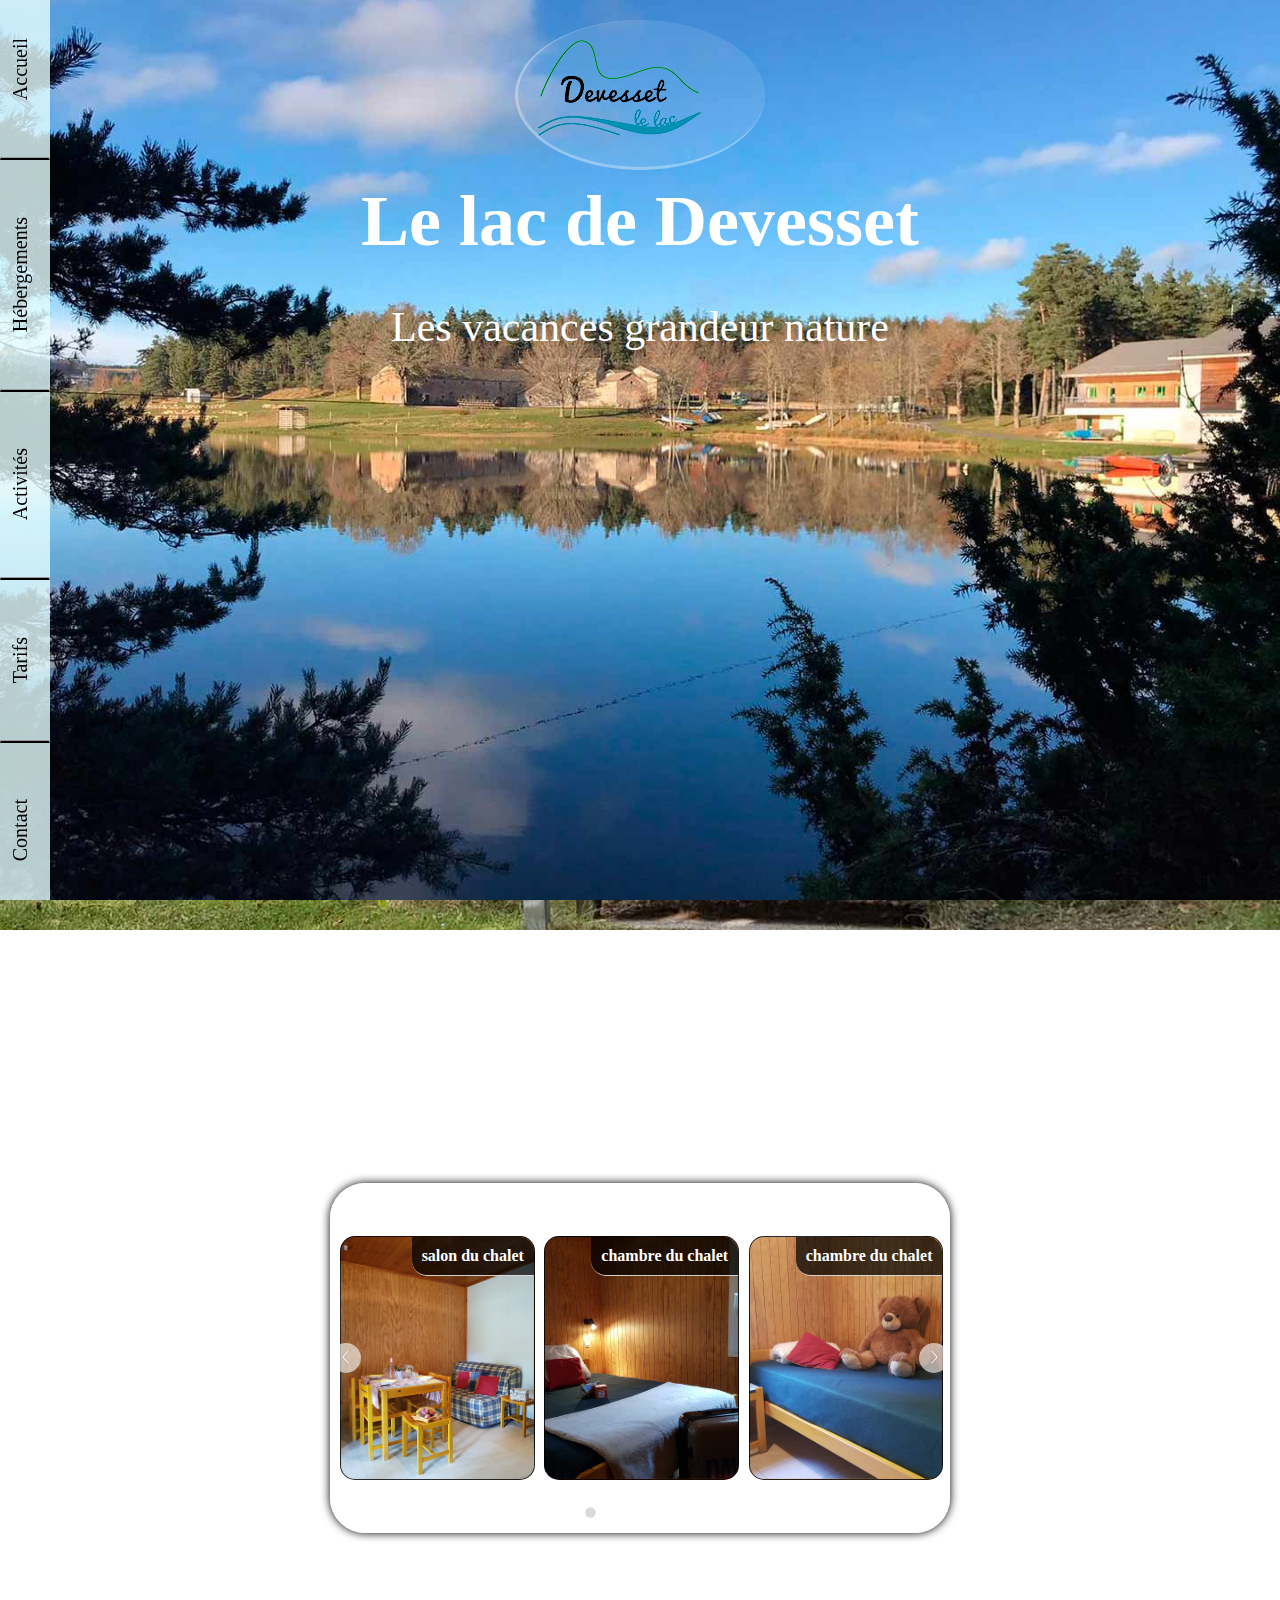
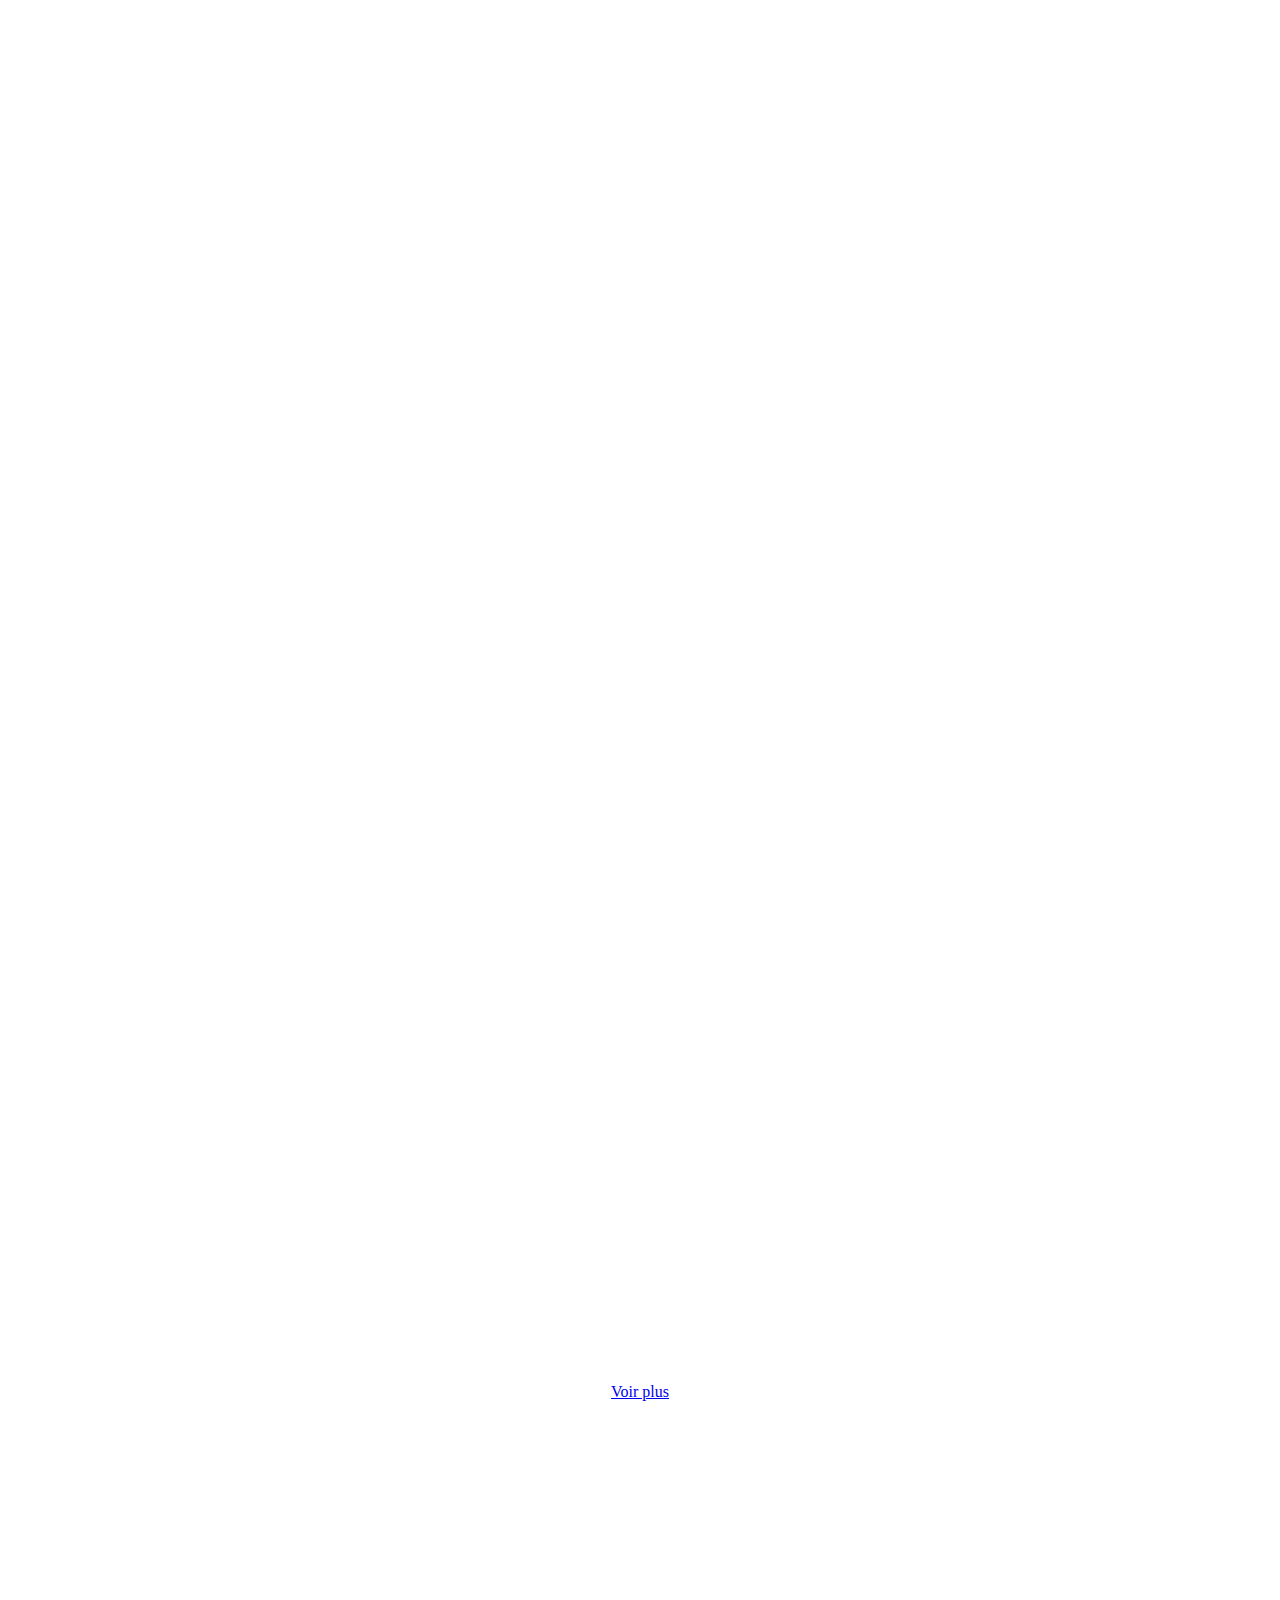
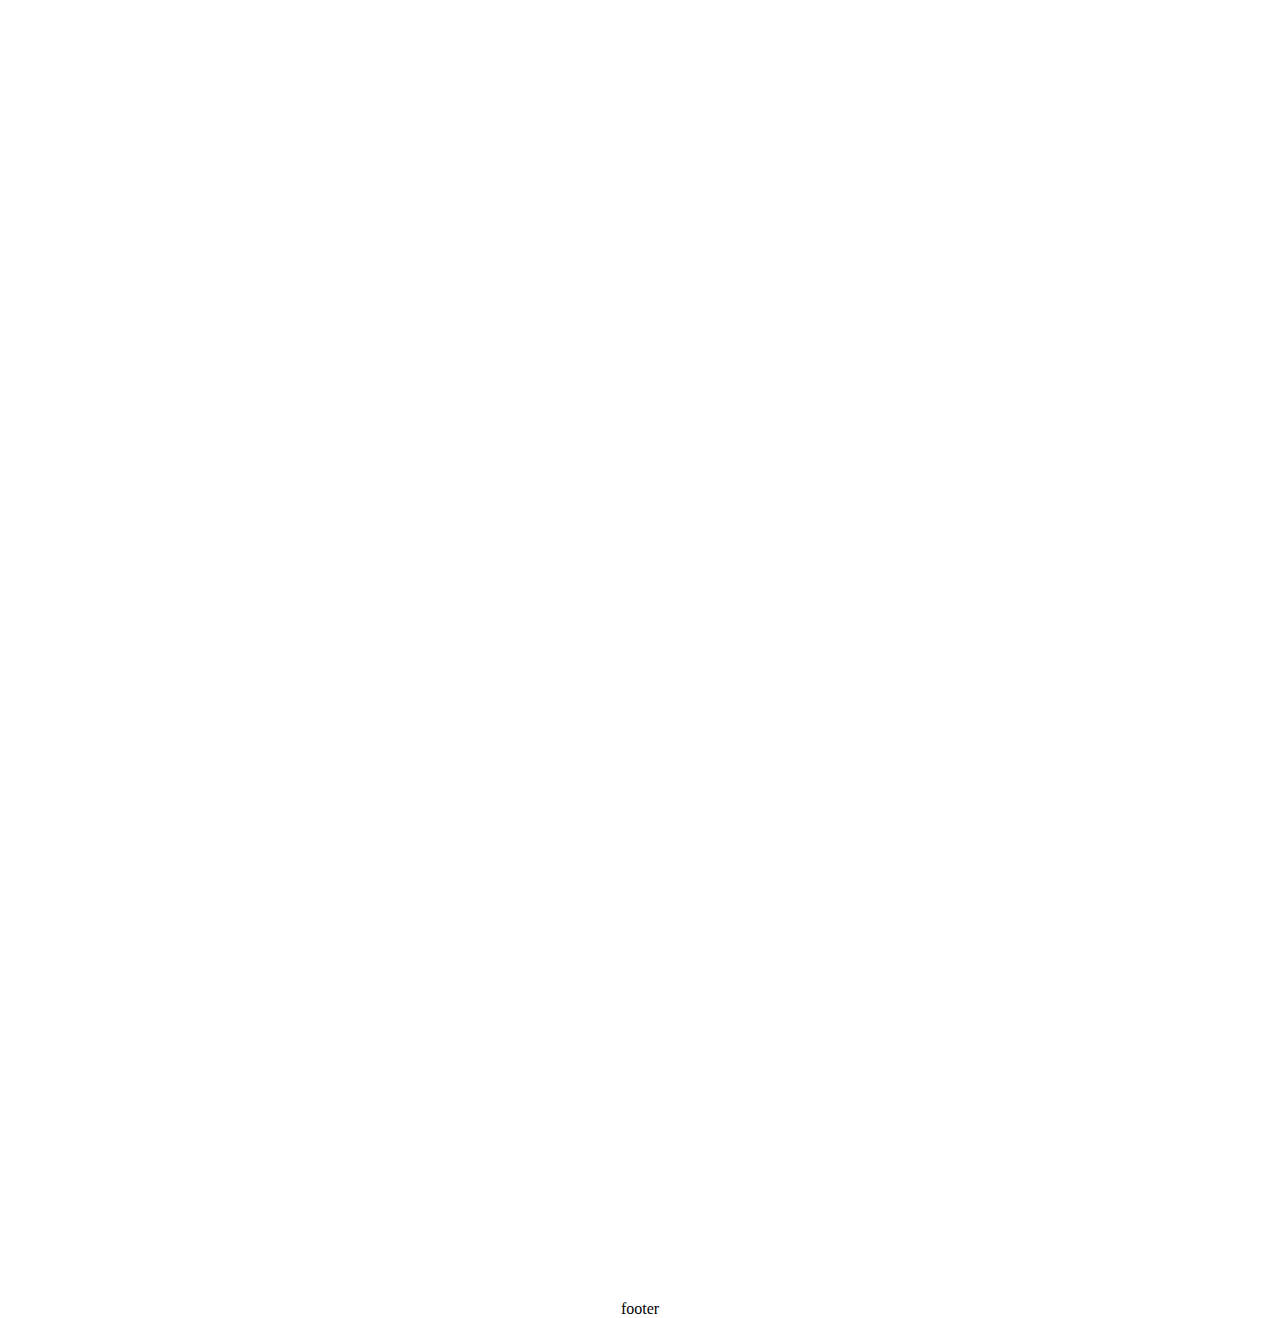
<file: index.html>
<!DOCTYPE html>
<html lang="fr">

<head>
    <meta charset="UTF-8">
    <meta name="viewport" content="width=device-width, initial-scale=1.0">
    <title>Camping du lac de devesset</title>
    <link rel="stylesheet" href="./scss/index.css">
</head>

<body class="body">
    <div class="burgerBtn">
        <div class="burgerBtn__line"></div>
        <div class="burgerBtn__line"></div>
        <div class="burgerBtn__line"></div>
    </div>
    <nav class="sideNav">
        <ul class="sideNav__list">
            <li class="sideNav__item"><a class="sideNav__link" data-target="#accueil" href="#">Accueil</a></li>
            <hr class="sideNav__line" />
            <li class="sideNav__item"><a class="sideNav__link" data-target="#hebergements" href="#">Hébergements</a></li>
            <hr class="sideNav__line" />
            <li class="sideNav__item"><a class="sideNav__link" data-target="#avtivites" href="#">Activités</a></li>
            <hr class="sideNav__line" />
            <li class="sideNav__item"><a class="sideNav__link" data-target="#tarifs" href="#">Tarifs</a></li>
            <hr class="sideNav__line" />
            <li class="sideNav__item"><a class="sideNav__link" data-target="#contact" href="#">Contact</a></li>
        </ul>
    </nav>

    <main class="main">
        <header class="header">
            <div class="header__logo">
                <img src="./assets/images/cropped-logo-lac-devesset-2.png" alt="logo">
            </div>
        </header>
        <div class="parallax">
            <div class="parallax__img parallax__img-1">
                <section id="accueil" class="section section__accueil">
                    <h1 class="section__title">Le lac de Devesset</h1>
                    <p class='section__slogan'>Les vacances grandeur nature</>
                </section>
            </div>
            <section id="hebergements" class="parallax__img parallax__img-2 section section__hebergement">
                    <h1 class="section__title">Hébergements</h1>
                    <div class="container">
                        <div class="slider">
                            <ul class="slider__list">
                            </ul>
                        </div>
                        <div class="slider__dots"></div>
                        <div class="slider__arrow slider__arrow-left prev">
                            <img src="./assets/images/arrow_left.png" alt="fleche gauche">
                        </div>
                        <div class="slider__arrow slider__arrow-right next">
                            <img src="./assets/images/arrow_right.png" alt="fleche droite">
                        </div>
                    </div>
            </section>
            <section id="avtivites" class="parallax__img parallax__img-3 section section__avtivites">
                    <h1 class="section__title">Activités</h1>
            </section>
            <section id="tarifs" class="parallax__img parallax__img-4 section section__tarif">
                    <h1 class="section__title">Tarifs</h1>
                    <a href="./pages/tarifsBarRestaurant.html">Voir plus</a>
            </section>
            <div class="parallax__img parallax__img-5">
                <section id="contact" class="section section__contact">
                    <h1 class="section__title">Contact</h1>
                </section>
            </div>

        </div>
        <footer>footer</footer>
    </main>
    <script type="module" src="./js/app.js"></script>
</body>

</html>
</file>
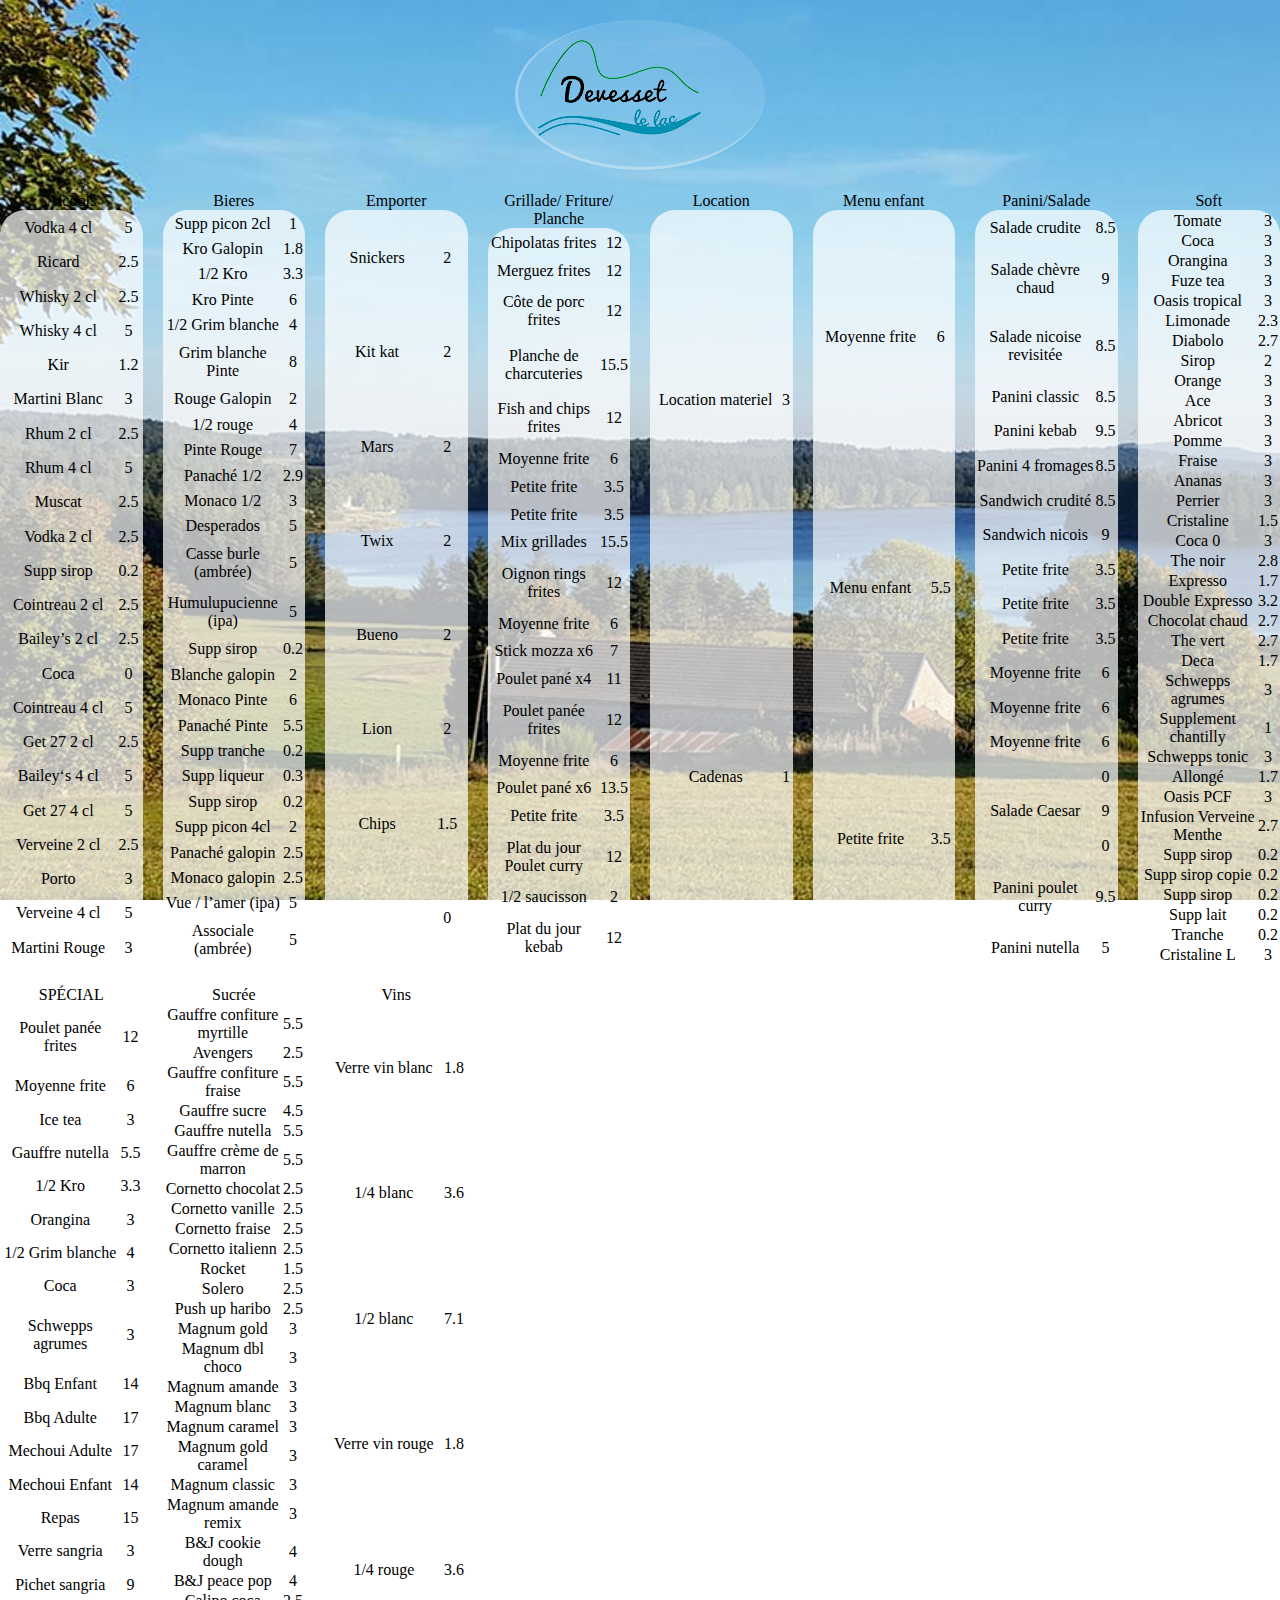
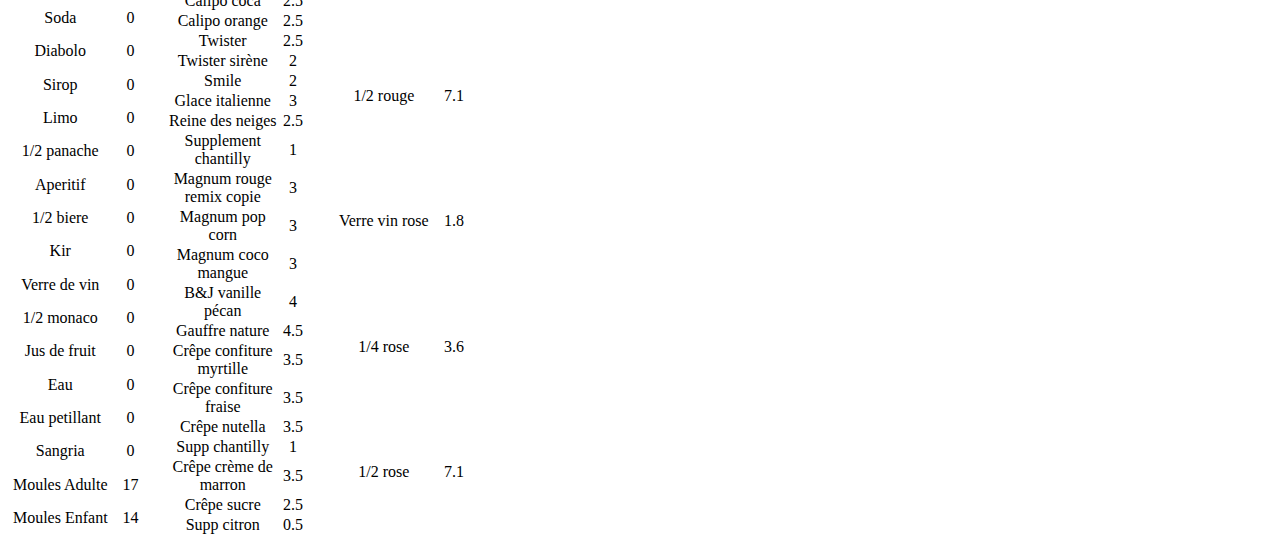
<file: pages/tarifsBarRestaurant.html>
<!DOCTYPE html>
<html lang="fr">
    <head>
        <meta charset="UTF-8">
        <meta name="viewport" content="width=device-width, initial-scale=1.0">
        <title>Camping du lac de devesset</title>
        <link rel="stylesheet" href="../scss/index.css">
    </head>
<body>
    <div class="burgerBtn">
        <div class="burgerBtn__line"></div>
        <div class="burgerBtn__line"></div>
        <div class="burgerBtn__line"></div>
    </div>
    <header class="header">
        <div class="header__logo">
            <a href="../index.html" >
                <img src="../assets/images/cropped-logo-lac-devesset-2.png" alt="logo">
            </a>
        </div>
    </header>
    <section  class="section section__tarifsBarRestaurant">
        <div id="tarifs-bar-restaurant" class="tarifsBarRestaurant"></div>

    </section>

    <script type="module" src="../js/app.js"></script>
</body>
</html>
</file>
<file: scss/index.css>
@charset "UTF-8";
/* variables slider*/
* {
  padding: 0;
  margin: 0;
  box-sizing: border-box;
}

* {
  font-family: "roboto";
}

h1 {
  font-size: 2em;
}

h2 {
  font-size: 1.5em;
}

p {
  font-size: 1.5em;
}

@media (min-width: 768px) {
  h1 {
    font-size: 4em;
  }
  h2 {
    font-size: 2em;
  }
  p {
    font-size: 2.2em;
  }
}
@media (min-width: 1024px) {
  h1 {
    font-size: 5em;
  }
  h2 {
    font-size: 2.5em;
  }
  p {
    font-size: 1em;
  }
}
.header {
  position: fixed;
  z-index: 2;
  top: 0;
  display: flex;
  flex-direction: column;
  align-items: center;
  width: 100%;
  padding: 20px;
  overflow: hidden;
}
.header__logo {
  width: 250px;
  height: 150px;
  padding: 20px;
  border-bottom: 3px solid rgba(255, 255, 255, 0.3);
  border-left: 3px solid rgba(255, 255, 255, 0.3);
  background-color: rgba(255, 255, 255, 0.1);
  border-radius: 50%;
}
.header__nav {
  width: 100%;
}

.main {
  position: absolute;
  top: 0;
  left: 0;
  display: flex;
  flex-direction: column;
  align-items: center;
  height: 100%;
  width: 100vw;
}

.section {
  position: relative;
  z-index: 1;
  display: flex;
  flex-direction: column;
  align-items: center;
  width: 100vw;
  height: 100%;
  margin: 0 auto;
  text-align: center;
}
.section__title {
  margin-top: 10rem;
  padding: 20px;
  font-size: 72px;
  color: #fff;
}
.section__slogan {
  padding: 20px;
  font-size: 42px;
  color: #fff;
}
@media screen and (min-width: 768px) {
  .section__title {
    font-size: 72px;
  }
  .section__slogan {
    font-size: 42px;
  }
}
@media screen and (min-width: 1024px) {
  .section__title {
    font-size: 72px;
  }
  .section__slogan {
    font-size: 42px;
  }
}
.parallax {
  position: relative;
  z-index: 0;
  width: 100%;
}
.parallax__img {
  position: relative;
  z-index: 0;
  top: 0;
  left: 0;
  width: 100%;
  height: 100vh;
  background-attachment: fixed;
  background-repeat: no-repeat;
  background-size: cover;
  background-position: center;
}
.parallax__img-1 {
  background-image: url(../assets/images/lacSnackBaseNautique.jpg); /* section accueil */
}
.parallax__img-2 {
  background-image: url(../assets/images/chalet/chalet.jpg); /* section hebergements */
}
.parallax__img-3 {
  background-image: url(../assets/images/lacSnackBaseNautique.jpg); /* section activités */
}
.parallax__img-4 {
  background-image: url(../assets/images/20211011_194517.jpg); /* section tarifs */
}
.parallax__img-5 {
  background-image: url(../assets/images/lacSnackBaseNautique.jpg); /* section contact */
}

.sideNav {
  position: fixed;
  top: 0;
  left: 0;
  z-index: 3;
  display: none;
  flex-direction: column;
  align-items: center;
  width: 50px;
  transition: width 250ms ease-in-out;
  height: 100vh;
  background-color: rgba(230, 255, 255, 0.8);
  cursor: pointer;
}
.sideNav.open {
  width: 220px;
}
.sideNav.open .sideNav__list {
  flex-direction: column;
}
.sideNav.open .sideNav__item {
  writing-mode: horizontal-tb;
  transform: rotate(0);
}
.sideNav__list {
  display: flex;
  flex-direction: column;
  justify-content: space-around;
  align-items: center;
  height: 100%;
  margin: 5px;
  padding: 5px;
  list-style: none;
}
.sideNav__item {
  position: relative;
  z-index: 3;
  writing-mode: vertical-rl;
  transform: rotate(180deg);
  transition: transform 250ms ease-in-out;
  float: left;
  margin-right: 10px;
}
.sideNav__link {
  position: relative;
  z-index: 4;
  text-decoration: none;
  color: #000;
  font-size: 18px;
  font-weight: 500;
}
.sideNav__line {
  width: 50px;
  border-bottom: 2px solid #000;
}

@media (min-width: 768px) {
  .sideNav {
    display: flex;
    width: 50px;
  }
  .sideNav.open {
    width: 220px;
  }
  .sideNav__list {
    gap: 0px;
  }
  .sideNav__link {
    font-size: 18px;
  }
  .sideNav__line {
    width: 50px;
  }
}
@media (min-width: 1024px) {
  .sideNav {
    width: 50px;
  }
  .sideNav.open {
    width: 220px;
  }
  .sideNav__list {
    gap: 0px;
  }
  .sideNav__link {
    font-size: 20px;
    font-weight: 500;
  }
  .sideNav__line {
    width: 50px;
  }
}
.container {
  position: relative;
  width: calc(50vw - 1.2rem);
  height: 350px;
  overflow: hidden;
  padding: 0 1.2rem 0 0.6rem;
  border: 1px solid #fff;
  border-radius: 35px;
  box-shadow: 0 0 10px #000, inset 0 0 5px 5px #fff;
  background-color: rgba(255, 255, 255, 0.5);
}

.slider {
  height: 100%;
}
.slider__list {
  position: relative;
  left: calc(-66% - 1.2rem);
  height: inherit;
  display: flex;
  align-items: center;
  gap: 0.6rem;
  list-style-type: none;
  transition: transform 0.8s;
}
.slider__item {
  position: relative;
  min-width: 33%;
  background-position: center;
  background-size: cover;
  border: 1px solid rgba(0, 0, 0, 0.8);
  border-radius: 15px;
  box-shadow: 0 0 5px rgba(255, 255, 255, 0.8);
  height: 70%;
  transition: all 0.3s;
}
.slider__item:hover {
  transform: scale(1.05);
}
.slider__img-tag {
  position: absolute;
  top: 0;
  right: 0;
  z-index: 1;
  padding: 10px;
  font-size: 16px;
  font-weight: 600;
  color: #fff;
  border-top-right-radius: 15px;
  border-bottom-left-radius: 15px;
  border-bottom: 1px solid rgba(255, 255, 255, 0.8);
  background-color: rgba(0, 0, 0, 0.7);
}
.slider__dots {
  position: absolute;
  bottom: 10px;
  display: flex;
  justify-content: center;
  align-items: center;
  width: 100%;
  height: 20px;
}
.slider__dot {
  width: 7px;
  height: 7px;
  margin: 0 5px;
  border-radius: 50%;
  background-color: #fff;
  cursor: pointer;
}
.slider__dot--active {
  background-color: #d9d9d9;
  transform: scale(1.5);
  box-shadow: 0 0 10px rgba(255, 255, 255, 0.8);
}
.slider__arrow {
  position: absolute;
  z-index: 1;
  display: flex;
  justify-content: center;
  align-items: center;
  width: 30px;
  height: 30px;
  background-color: rgba(255, 255, 255, 0.6);
  border-radius: 50%;
  cursor: pointer;
}
.slider__arrow > img {
  width: 7px;
  height: 14px;
}
.slider__arrow-left {
  top: 50%;
  left: 0px;
  transform: translateY(-50%);
}
.slider__arrow-right {
  top: 50%;
  right: 0px;
  transform: translateY(-50%);
}
.slider__arrow:hover {
  background-color: rgba(255, 255, 255, 0.9);
}

@media (width < 1024px) {
  .container {
    width: calc(75vw - 1.2rem);
    padding: 0 1.2rem 0 0.6rem;
  }
  .slider__list {
    left: calc(-100% - 1.2rem);
  }
  .slider__item {
    min-width: 50%;
  }
}
@media (width < 768px) {
  .container {
    width: calc(100vw - 1.2rem);
    padding: 0 0.6rem 0 0.6rem;
  }
  .slider__list {
    left: calc(-200% - 1.2rem);
  }
  .slider__item {
    min-width: 100%;
  }
}
.section__tarifsBarRestaurant {
  background-image: url(../assets/images/20211011_194517.jpg);
  background-attachment: fixed;
  background-repeat: no-repeat;
  background-size: cover;
}

.tarifsBarRestaurant {
  display: grid;
  grid-template-columns: repeat(8, 1fr);
  gap: 20px;
  margin-top: 12rem;
}

.table {
  background-color: rgba(255, 255, 255, 0.7);
  border-radius: 25px;
}
.burgerBtn {
  position: fixed;
  z-index: 100;
  top: 10px;
  left: 10px;
  display: flex;
  flex-direction: column;
  justify-content: center;
  align-items: center;
  width: 32px;
  height: 32px;
  padding: 5px;
  background: transparent;
  border: 1px solid rgba(255, 255, 255, 0.9);
  cursor: pointer;
}
.burgerBtn__line {
  transition: all 0.4s ease-in-out, top 0.4s ease-in-out;
  position: absolute;
  width: 75%;
  border: 1px solid #000;
}
.burgerBtn__line:nth-child(1) {
  top: 25%;
}
.burgerBtn__line:nth-child(2) {
  top: 50%;
}
.burgerBtn__line:nth-child(3) {
  bottom: 25%;
}

.burgerBtn.active .burgerBtn__line:nth-child(1) {
  top: 50%;
  left: 50%;
  transform: translate(-50%, -50%) rotate(45deg);
}

.burgerBtn.active .burgerBtn__line:nth-child(2) {
  transform: translateX(25000%);
}

.burgerBtn.active .burgerBtn__line:nth-child(3) {
  bottom: 50%;
  left: 50%;
  transform: translate(-50%, 50%) rotate(-45deg);
}

.burgerBtn.active {
  background-color: rgba(0, 255, 0, 0.9);
  border: 1px solid rgba(255, 255, 255, 0.9);
}

.burgerBtn.active ~ .sideNav {
  display: flex;
}/*# sourceMappingURL=index.css.map */
</file>
